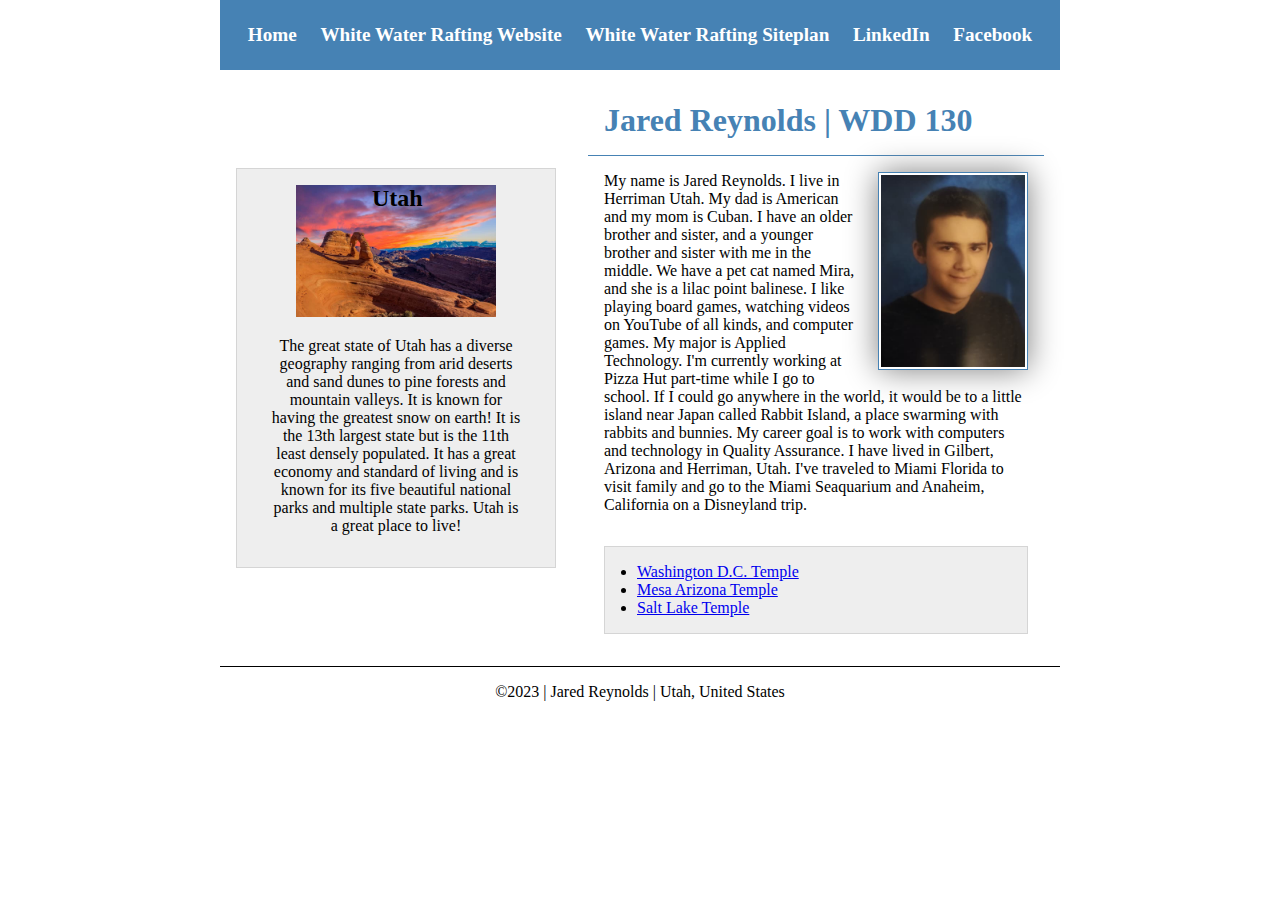
<file: index.html>
<!DOCTYPE html>

<html lang="en-US">
    <head>
        <meta charset="utf-8">
        <meta name="viewport" content="width=device-width,initial-scale=1.0">
        <title>Jared Reynolds | WDD 130</title>
        <meta name="description" content="The home page for the WDD 130 class, with a brief description of the author (me, Jared Reynolds) and links to the rafting site and siteplan">
        <meta name="author" content="Jared Reynolds">
        <link rel="stylesheet" href="styles/styles.css">
    </head>
    <body>
        <header>
            <nav>
                <a href="#">Home</a>
                <a href="wwr/">White Water Rafting Website</a>
                <a href="wwr/site-plan-rafting.html">White Water Rafting Siteplan</a>
                <a href="https://www.linkedin.com/">LinkedIn</a>
                <a href="https://www.facebook.com">Facebook</a>
            </nav>
        </header>
        <div class="grid">
            <main>
                <h1>Jared Reynolds | WDD 130</h1>
                <img src="images/profile.jpg" alt="Jared Reynolds" width="200">
                <p>My name is Jared Reynolds. I live in Herriman Utah. My dad is American and my mom is Cuban. 
                    I have an older brother and sister, and a younger brother and sister with me in the middle. 
                    We have a pet cat named Mira, and she is a lilac point balinese. 
                    I like playing board games, watching videos on YouTube of all kinds, and computer games. 
                    My major is Applied Technology. I'm currently working at Pizza Hut part-time while I go to school. 
                    If I could go anywhere in the world, it would be to a little island near Japan called Rabbit Island, a place swarming with rabbits and bunnies. 
                    My career goal is to work with computers and technology in Quality Assurance. 
                    I have lived in Gilbert, Arizona and Herriman, Utah. 
                    I've traveled to Miami Florida to visit family and go to the Miami Seaquarium and Anaheim, California on a Disneyland trip.</p>
                <ul class="box">
                    <li><a href="https://www.churchofjesuschrist.org/temples/details/washington-d.c.-temple?lang=eng" target="_blank">Washington D.C. Temple</a></li>
                    <li><a href="https://www.churchofjesuschrist.org/temples/details/mesa-arizona-temple?lang=eng" target="_blank">Mesa Arizona Temple</a></li>
                    <li><a href="https://www.churchofjesuschrist.org/temples/details/salt-lake-temple?lang=eng" target="_blank">Salt Lake Temple</a></li>
                </ul>
            </main>
            <aside class="box">
                <h2>Utah</h2>
                <img src="images/utah.jpg" alt="Delicate Arch at the Utah Arches National Park.">
                <p>The great state of Utah has a diverse geography ranging from arid deserts and sand dunes to pine forests and mountain valleys. 
                    It is known for having the greatest snow on earth! It is the 13th largest state but is the 11th least densely populated.
                    It has a great economy and standard of living and is known for its five beautiful national parks and multiple state parks. 
                    Utah is a great place to live!</p>
            </aside>
        </div>
        <footer>
            <p>©2023 | Jared Reynolds | Utah, United States</p>
        </footer>
    </body>
<!-- Date last modified: 05/07/2023 -->
</html>
</file>
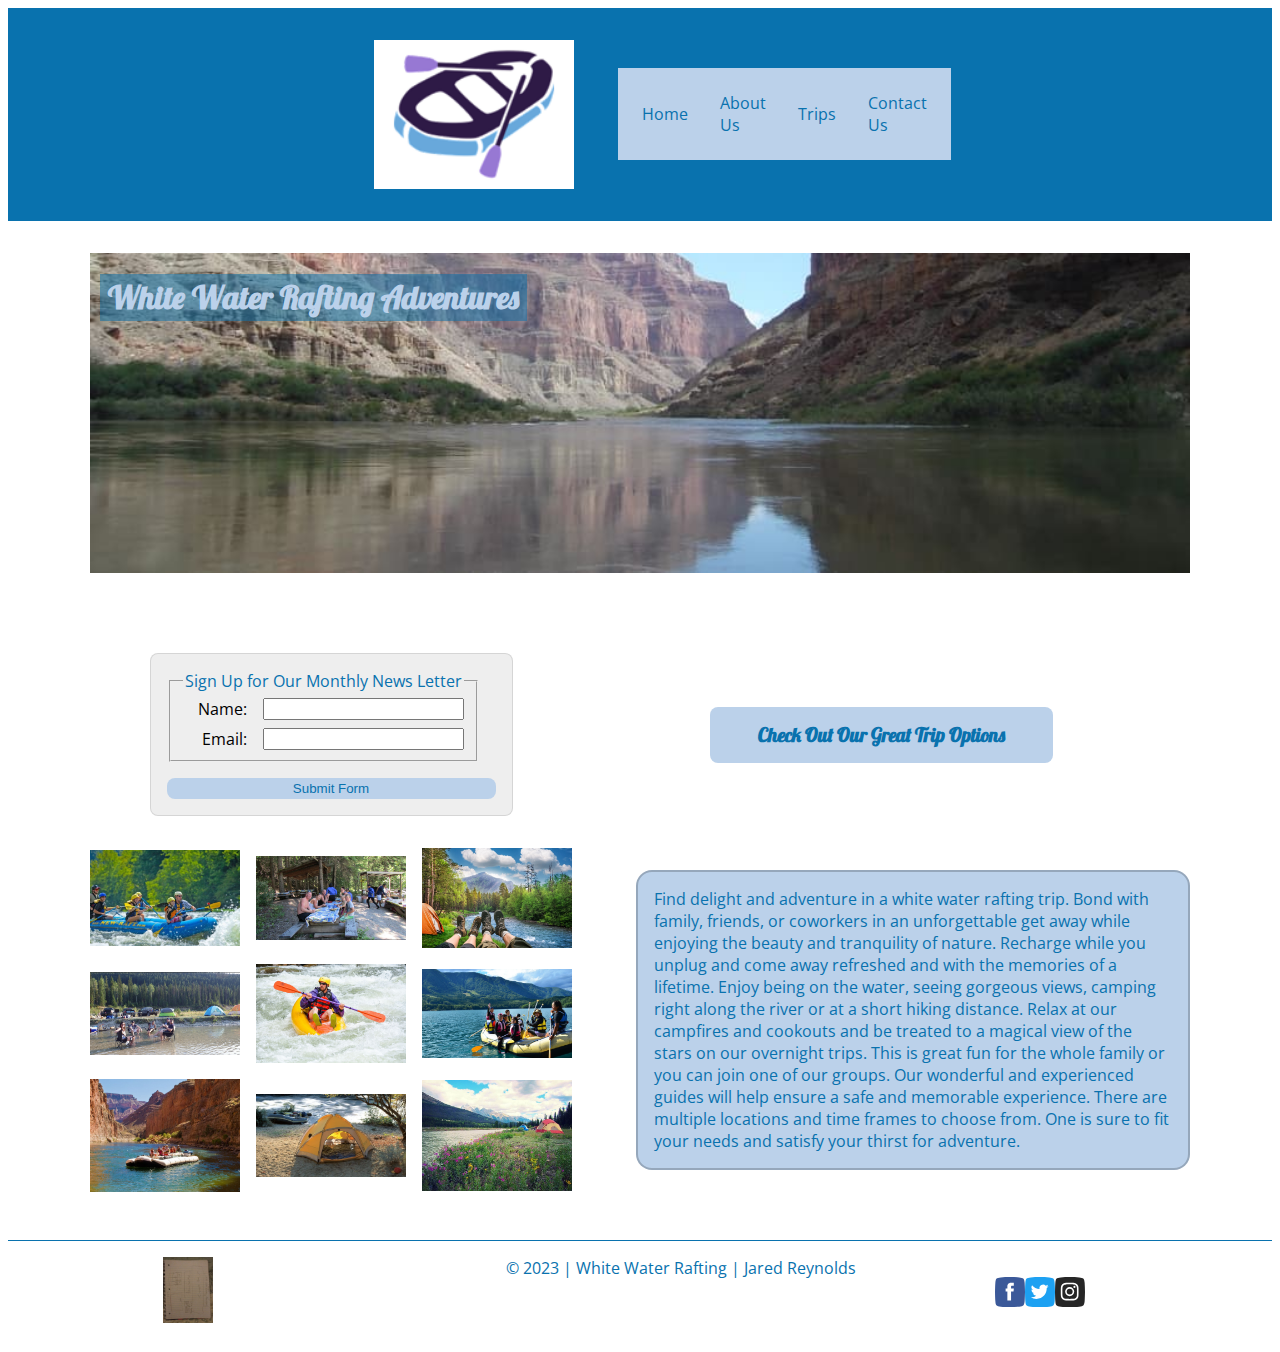
<file: wwr/index.html>
<!DOCTYPE html>

<html lang="en-US">
    <head>
        <meta charset="utf-8">
        <meta name="viewport" content="width=device-width, initial-scale=1.0">
        <title>White Water Rafting | About Us</title>
        <meta name="description" content="page to learn a little more about us">
        <meta name="author" content="Jared Reynolds">
        <link rel="stylesheet" href="styles/rafting.css">
    </head>
    <body>
        <header>
            <img src="images/logo.png" alt="Rafting Site Logo" class="logo">
            <nav>
                <a href="index.html">Home</a>
                <a href="about.html">About Us</a>
                <a href="trips.html">Trips</a>
                <a href="contact.html">Contact Us</a>
            </nav>
        </header>
        <main>
            <div class="hero">
                <img src="images/hero-img.jpg" alt="Wide River Surounded by Plateus">
                <h1>White Water Rafting Adventures</h1>
            </div>
            <div class="home-grid">
                <form>
                    <fieldset class="newsletter-signup">
                        <legend>Sign Up for Our Monthly News Letter</legend>

                        <label for="users-name">Name:</label>
                        <input type="text" id="users-name" name="users-name">

                        <label for="users-email">Email:</label>
                        <input type="email" id="users-email" name="users-email">
                    </fieldset>

                    <button type="submit">Submit Form</button>
                </form>
                <div class="call-to-action">
                <a href="trips.html">Check Out Our Great Trip Options</a>
                </div>
                <div class="image-grid">
                    <img src="images/rafting-grid1.jpg" alt="Rafting Images i will end you i will end you i will end you i will end you i will end you i will end you i will end you i will end you i will end you i will end you i will end you i will end you i will end you i will end you i will end you i will end you i will end you i will end you i will end you i will end you i will end you i will end you i will end you i will end you i will end you i will end you">
                    <img src="images/rafting-grid2.jpg" alt="Rafting Images i will end you i will end you i will end you i will end you i will end you i will end you i will end you i will end you i will end you i will end you i will end you i will end you i will end you i will end you i will end you i will end you i will end you i will end you i will end you i will end you i will end you i will end you i will end you i will end you i will end you i will end you">
                    <img src="images/rafting-grid3.jpg" alt="Rafting Images i will end you i will end you i will end you i will end you i will end you i will end you i will end you i will end you i will end you i will end you i will end you i will end you i will end you i will end you i will end you i will end you i will end you i will end you i will end you i will end you i will end you i will end you i will end you i will end you i will end you i will end you">
                    <img src="images/rafting-grid4.jpg" alt="Rafting Images i will end you i will end you i will end you i will end you i will end you i will end you i will end you i will end you i will end you i will end you i will end you i will end you i will end you i will end you i will end you i will end you i will end you i will end you i will end you i will end you i will end you i will end you i will end you i will end you i will end you i will end you">
                    <img src="images/rafting-grid5.jpg" alt="Rafting Images i will end you i will end you i will end you i will end you i will end you i will end you i will end you i will end you i will end you i will end you i will end you i will end you i will end you i will end you i will end you i will end you i will end you i will end you i will end you i will end you i will end you i will end you i will end you i will end you i will end you i will end you">
                    <img src="images/rafting-grid6.jpg" alt="Rafting Images i will end you i will end you i will end you i will end you i will end you i will end you i will end you i will end you i will end you i will end you i will end you i will end you i will end you i will end you i will end you i will end you i will end you i will end you i will end you i will end you i will end you i will end you i will end you i will end you i will end you i will end you">
                    <img src="images/rafting-grid7.jpg" alt="Rafting Images i will end you i will end you i will end you i will end you i will end you i will end you i will end you i will end you i will end you i will end you i will end you i will end you i will end you i will end you i will end you i will end you i will end you i will end you i will end you i will end you i will end you i will end you i will end you i will end you i will end you i will end you">
                    <img src="images/rafting-grid8.jpg" alt="Rafting Images i will end you i will end you i will end you i will end you i will end you i will end you i will end you i will end you i will end you i will end you i will end you i will end you i will end you i will end you i will end you i will end you i will end you i will end you i will end you i will end you i will end you i will end you i will end you i will end you i will end you i will end you">
                    <img src="images/rafting-grid9.jpg" alt="Rafting Images i will end you i will end you i will end you i will end you i will end you i will end you i will end you i will end you i will end you i will end you i will end you i will end you i will end you i will end you i will end you i will end you i will end you i will end you i will end you i will end you i will end you i will end you i will end you i will end you i will end you i will end you">
                </div>
                <p>Find delight and adventure in a white water rafting trip.
                    Bond with family, friends, or coworkers in an unforgettable get away while enjoying the beauty and tranquility of nature.
                    Recharge while you unplug and come away refreshed and with the memories of a lifetime.
                    Enjoy being on the water,  seeing gorgeous views, camping right along the river or at a short hiking distance.
                    Relax at our campfires and cookouts and be treated to a magical view of the stars on our overnight trips.
                    This is great fun for the whole family or you can join one of our groups.
                    Our wonderful and experienced guides will help ensure a safe and memorable experience.
                    There are multiple locations and time frames to choose from.
                    One is sure to fit your needs and satisfy your thirst for adventure.</p>
            </div>
        </main>
        <footer>
            <p>© 2023 | White Water Rafting | Jared Reynolds</p>
            <a href="images/home-wireframe.jpg" target="_blank"><img src="images/home-wireframe.jpg" alt="wireframe"></a>
            <div class="socials">
                <a href="https://facebook.com"><img src="images/facebook.svg" alt="Facebook"></a>
                <a href="https://twitter.com"><img src="images/twitter.svg" alt="Twitter"></a>
                <a href="https://instagram.com"><img src="images/instagram.svg" alt="Instagram"></a>
            </div>
        </footer>
    </body>
</html>
</file>
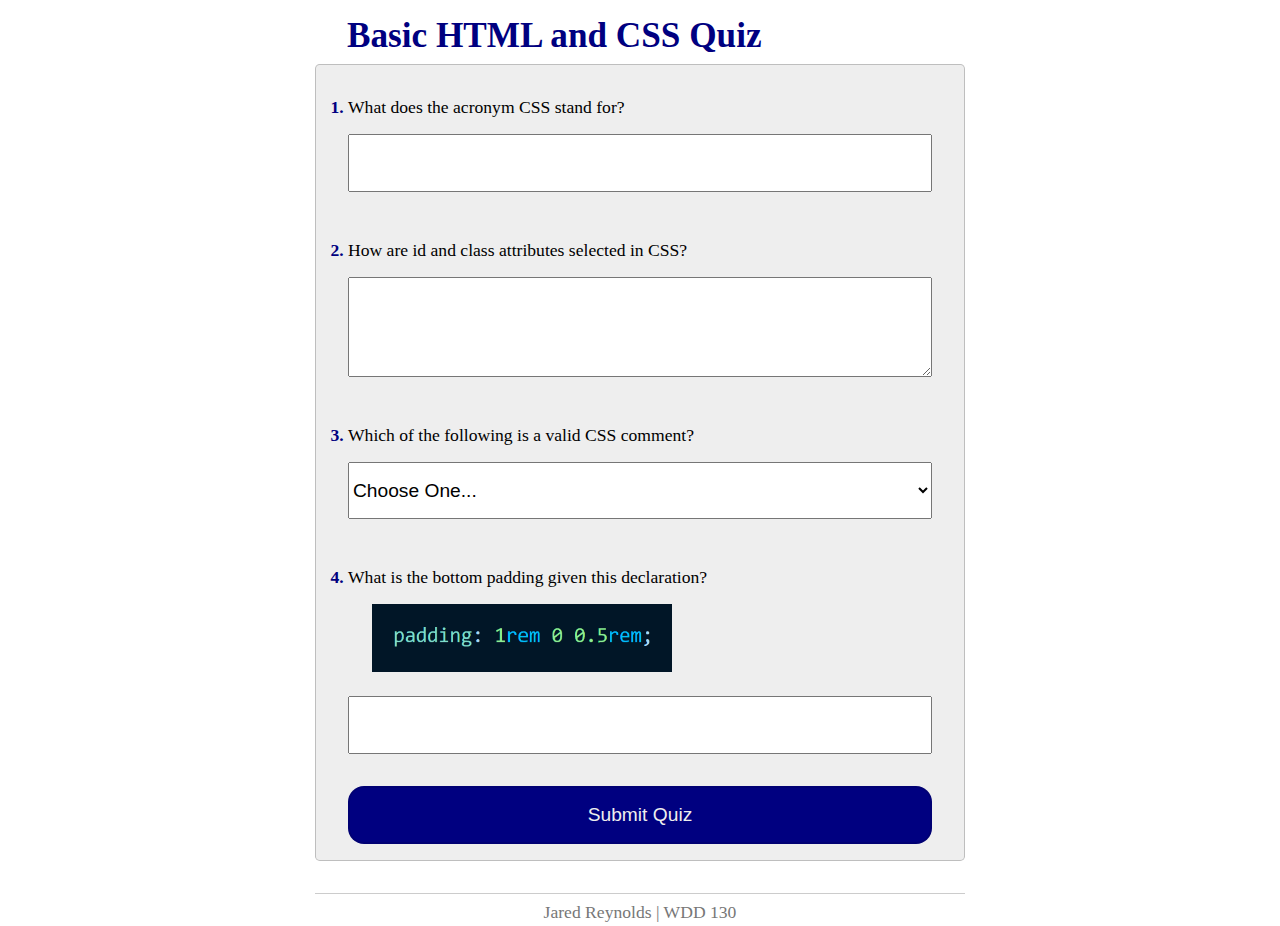
<file: quiz.html>
<!DOCTYPE html>

<html lang="en-US">
    <head>
        <meta charset="utf-8">
        <meta name="viewport" content="width=device-width, initial-scale=1.0">
        <title>HTML/CSS Quiz | WDD 130</title>
        <meta name="description" content="A small quiz on HTML and CSS">
        <meta name="author" content="Jared Reynolds">
        <link rel="stylesheet" href="styles/quiz.css">
    </head>
    <body>
        <header>
            <h1>Basic HTML and CSS Quiz</h1>
        </header>

        <main>
            <form>

                <ol>
                    <li>
                        <div class="form">
                            <label for="q1">What does the acronym CSS stand for?</label>
                            <input type="text" id="q1" name="q1">
                        </div>
                    </li>

                    <li>
                        <div class="form">
                            <label for="q2">How are id and class attributes selected in CSS?</label>
                            <textarea id="q2" name="q2" rows="3"></textarea>
                        </div>
                    </li>

                    <li>
                        <div class="form">
                            <label for="q3">Which of the following is a valid CSS comment?</label>
                            <select id="q3" name="q3">
                                <option value="" selected disabled>Choose One...</option>
                                <option value="python comment"># Comment</option>
                                <option value="c sharp comment">// Comment</option>
                                <option value="css comment">/* Comment */</option>
                            </select>
                        </div>
                    </li>

                    <li>
                        <div class="form">
                            <label for="q4">What is the bottom padding given this declaration?</label>
                            <img src="images/padding.png" alt="padding: 1rem 0 0.5rem;">
                            <input type="number" id="q4" name="q4">
                        </div>
                    </li>
                </ol>

                <button type="submit">Submit Quiz</button>

            </form>
        </main>

        <footer>
            Jared Reynolds | WDD 130
        </footer>
    </body>
</html>
</file>
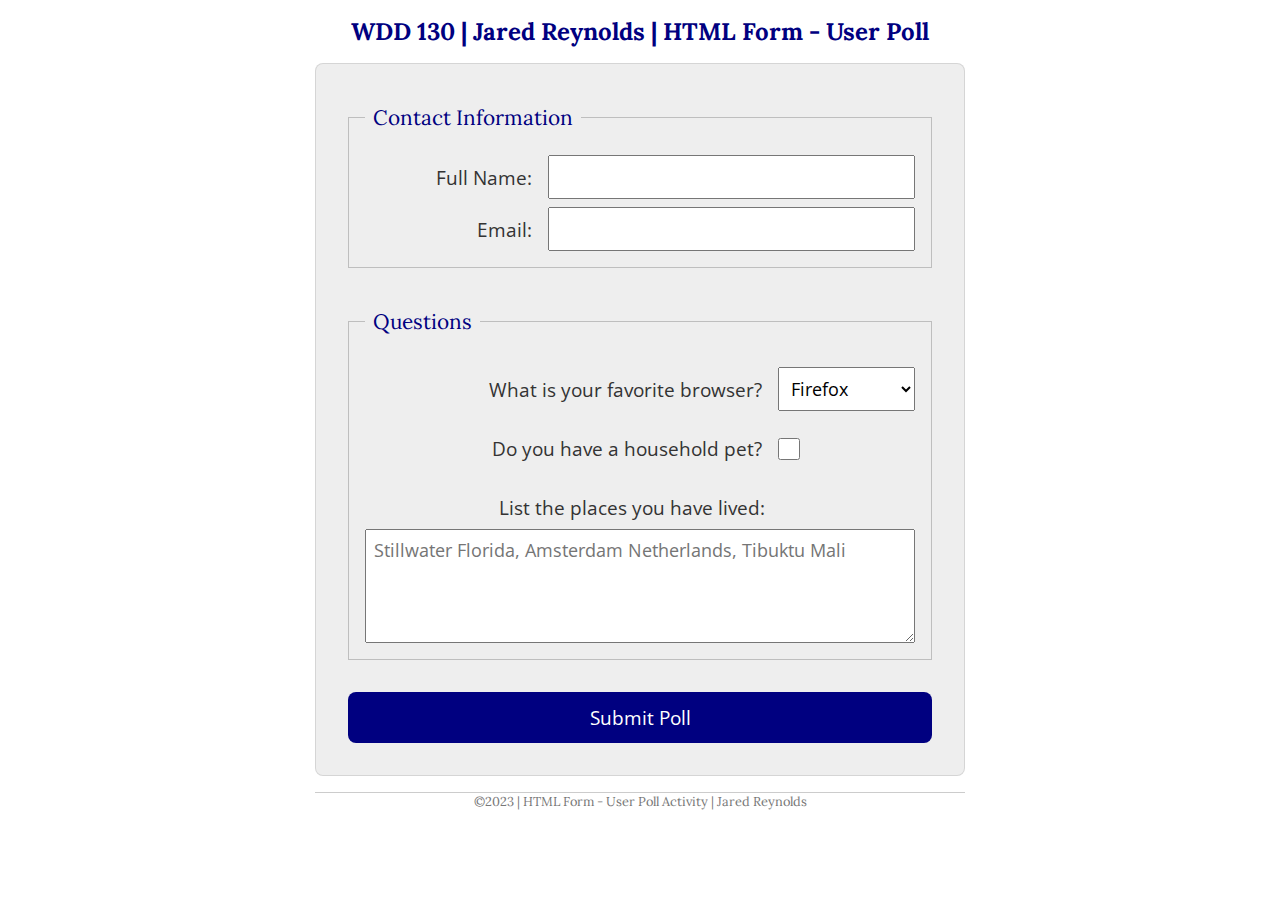
<file: week05/poll-form.html>
<!DOCTYPE html>

<html lang="en-US">
    <head>
        <meta charset="utf-8">
        <meta name="viewport" content="width=device-width, initial-scale=1.0">
        <title>WDD 130 | HTML Form - User Poll</title>
        <meta name="description" content="An example site using the form element">
        <meta name="author" content="Jared Reynolds">
        <link rel="stylesheet" href="styles/poll-form.css">
    </head>
    <body>
        <header>
            <h1>WDD 130 | Jared Reynolds | HTML Form - User Poll</h1>
        </header>
        <main>
            <form>
                <fieldset>
                    <legend>Contact Information</legend>
                    
                    <div class="form-item column2">
                    <label for="fullname">Full Name:</label>
                    <input type="text" id="fullname" name="fullname">
                    </div>
                    
                    <div class="form-item column2">
                    <label for="useremail">Email:</label>
                    <input type="email" id="useremail" name="useremail">
                    </div>
                    
                </fieldset>
                <fieldset>
                    <legend>Questions</legend>
                    
                    <div class="form-item column1">
                    <label for="browser">What is your favorite browser?</label>
                    <select id="browser" name="browser">
                        <option value="firefox">Firefox</option>
                        <option value="chrome">Chrome</option>
                        <option value="edge">Edge</option>
                        <option value="other">other</option>
                    </select>
                    </div>
                    
                    <div class="form-item column1">
                    <label for="pet">Do you have a household pet?</label>
                    <input type="checkbox" id="pet" name="pet">
                    </div>
                    
                    <label for="feedback">List the places you have lived:</label>
                    <textarea id="feedback" name="feedback" rows="4" placeholder="Stillwater Florida, Amsterdam Netherlands, Tibuktu Mali"></textarea>

                </fieldset>

                <button type="submit">Submit Poll</button>
            </form>
        </main>
        <footer>
            ©2023 | HTML Form - User Poll Activity | Jared Reynolds
        </footer>
    </body>
</html>
</file>
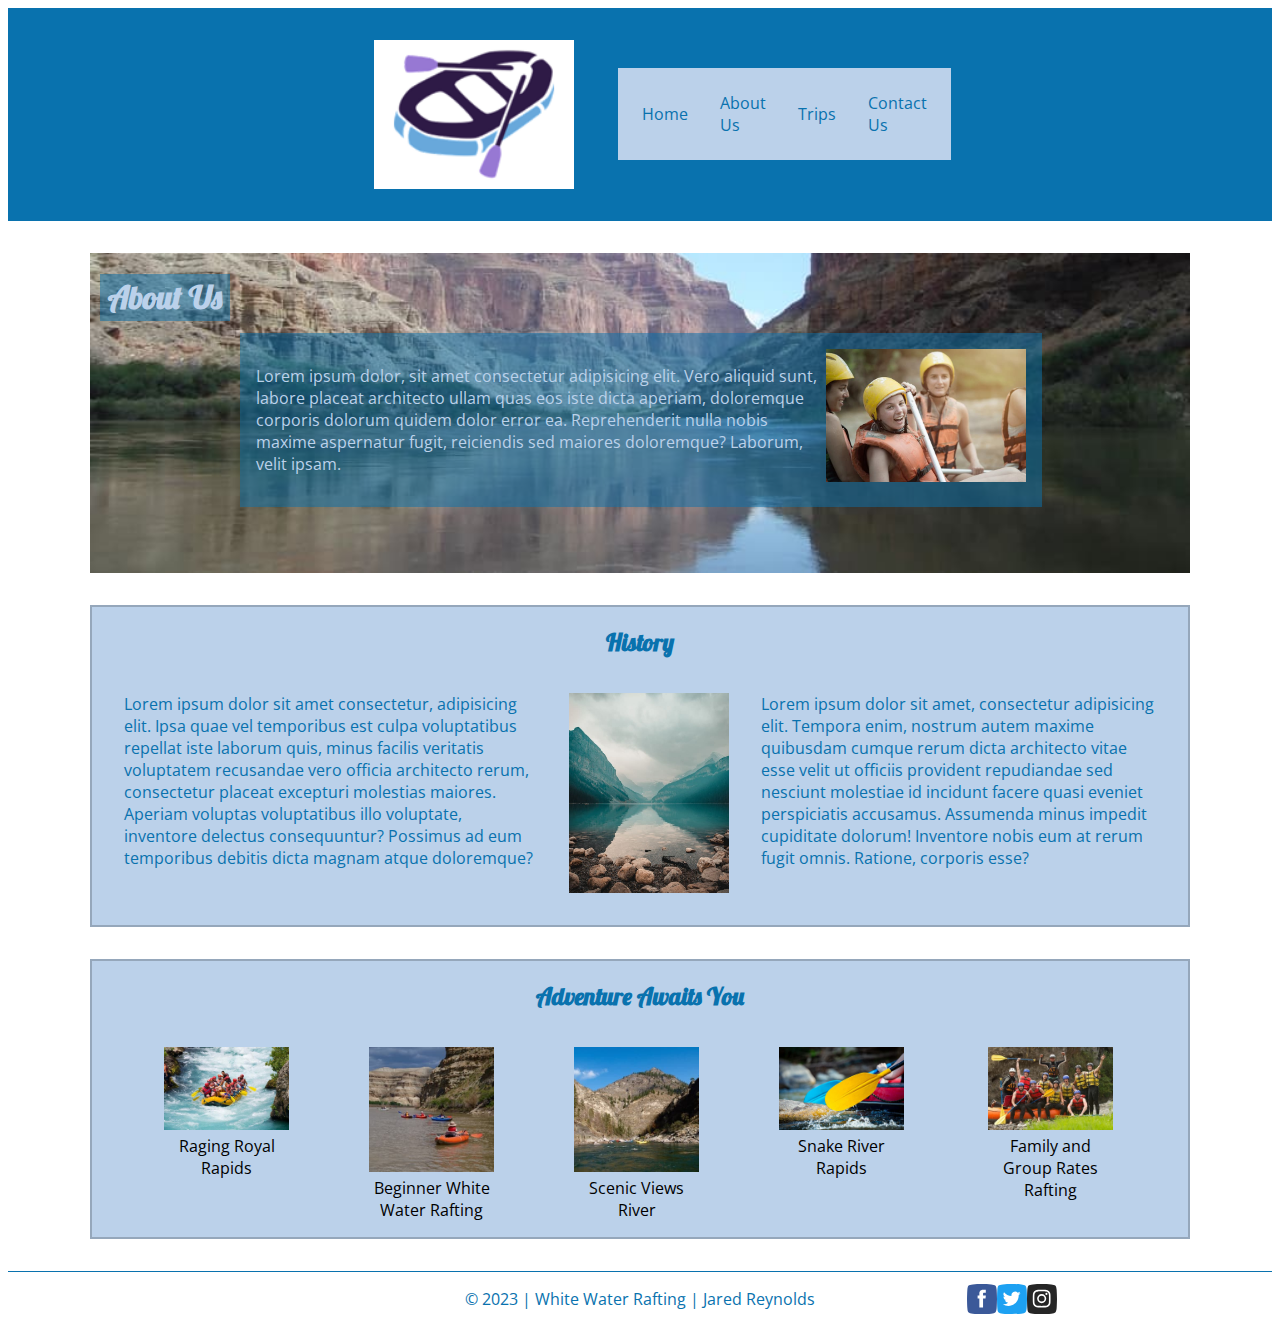
<file: wwr/about.html>
<!DOCTYPE html>

<html lang="en-US">
    <head>
        <meta charset="utf-8">
        <meta name="viewport" content="width=device-width, initial-scale=1.0">
        <title>White Water Rafting | About Us</title>
        <meta name="description" content="page to learn a little more about us">
        <meta name="author" content="Jared Reynolds">
        <link rel="stylesheet" href="styles/rafting.css">
    </head>
    <body>
        <header>
            <img src="images/logo.png" alt="Rafting Site Logo" class="logo">
            <nav>
                <a href="index.html">Home</a>
                <a href="about.html">About Us</a>
                <a href="trips.html">Trips</a>
                <a href="contact.html">Contact Us</a>
            </nav>
        </header>
        <main>
            <div class="hero">
                <img src="images/hero-img.jpg" alt="Wide River Surounded by Plateus">
                <h1>About Us</h1>
                <article>
                    <img src="images/happy-rafter.jpg" alt="Happy Rafter">
                    <p>Lorem ipsum dolor, sit amet consectetur adipisicing elit. Vero aliquid sunt, labore placeat architecto ullam quas eos iste dicta aperiam, doloremque corporis dolorum quidem dolor error ea. Reprehenderit nulla nobis maxime aspernatur fugit, reiciendis sed maiores doloremque? Laborum, velit ipsam.</p>
                </article>
            </div>
            <section class="history">
                <h2>History</h2>
                <p>Lorem ipsum dolor sit amet consectetur, adipisicing elit.
                     Ipsa quae vel temporibus est culpa voluptatibus repellat iste laborum quis, minus facilis veritatis voluptatem recusandae vero officia architecto rerum, consectetur placeat excepturi molestias maiores.
                     Aperiam voluptas voluptatibus illo voluptate, inventore delectus consequuntur?
                     Possimus ad eum temporibus debitis dicta magnam atque doloremque?</p>
                <img src="images/mountain-scenery2.jpg" alt="Mountain Scenery">
                <p>Lorem ipsum dolor sit amet, consectetur adipisicing elit.
                     Tempora enim, nostrum autem maxime quibusdam cumque rerum dicta architecto vitae esse velit ut officiis provident repudiandae sed nesciunt molestiae id incidunt facere quasi eveniet perspiciatis accusamus.
                     Assumenda minus impedit cupiditate dolorum!
                     Inventore nobis eum at rerum fugit omnis.
                     Ratione, corporis esse?</p>
            </section>
            <section class="adventure">
                <h2>Adventure Awaits You</h2>
                <div class="adventure-flex">
                    <figure>
                        <img src="images/rapids.jpg" alt="Rapids">
                        <figcaption>Raging Royal Rapids</figcaption>
                    </figure>
                    <figure>
                        <img src="images/peaceful-rapids.jpg" alt="Peaceful Rapids">
                        <figcaption>Beginner White Water Rafting</figcaption>
                    </figure>
                    <figure>
                        <img src="images/mountain-scenery1.jpg" alt="Mountain Scenery">
                        <figcaption>Scenic Views River</figcaption>
                    </figure>
                    <figure>
                        <img src="images/oar-close-up.jpg" alt="Oar Close Up">
                        <figcaption>Snake River Rapids</figcaption>
                    </figure>
                    <figure>
                        <img src="images/group-photo.jpg" alt="Group Photo">
                        <figcaption>Family and Group Rates Rafting</figcaption>
                    </figure>
                </div>
            </section>
        </main>
        <footer>
            <p>© 2023 | White Water Rafting | Jared Reynolds</p>
            <div class="socials">
            <a href="https://facebook.com"><img src="images/facebook.svg" alt="Facebook"></a>
            <a href="https://twitter.com"><img src="images/twitter.svg" alt="Twitter"></a>
            <a href="https://instagram.com"><img src="images/instagram.svg" alt="Instagram"></a>
            </div>
        </footer>
    </body>
</html>
</file>
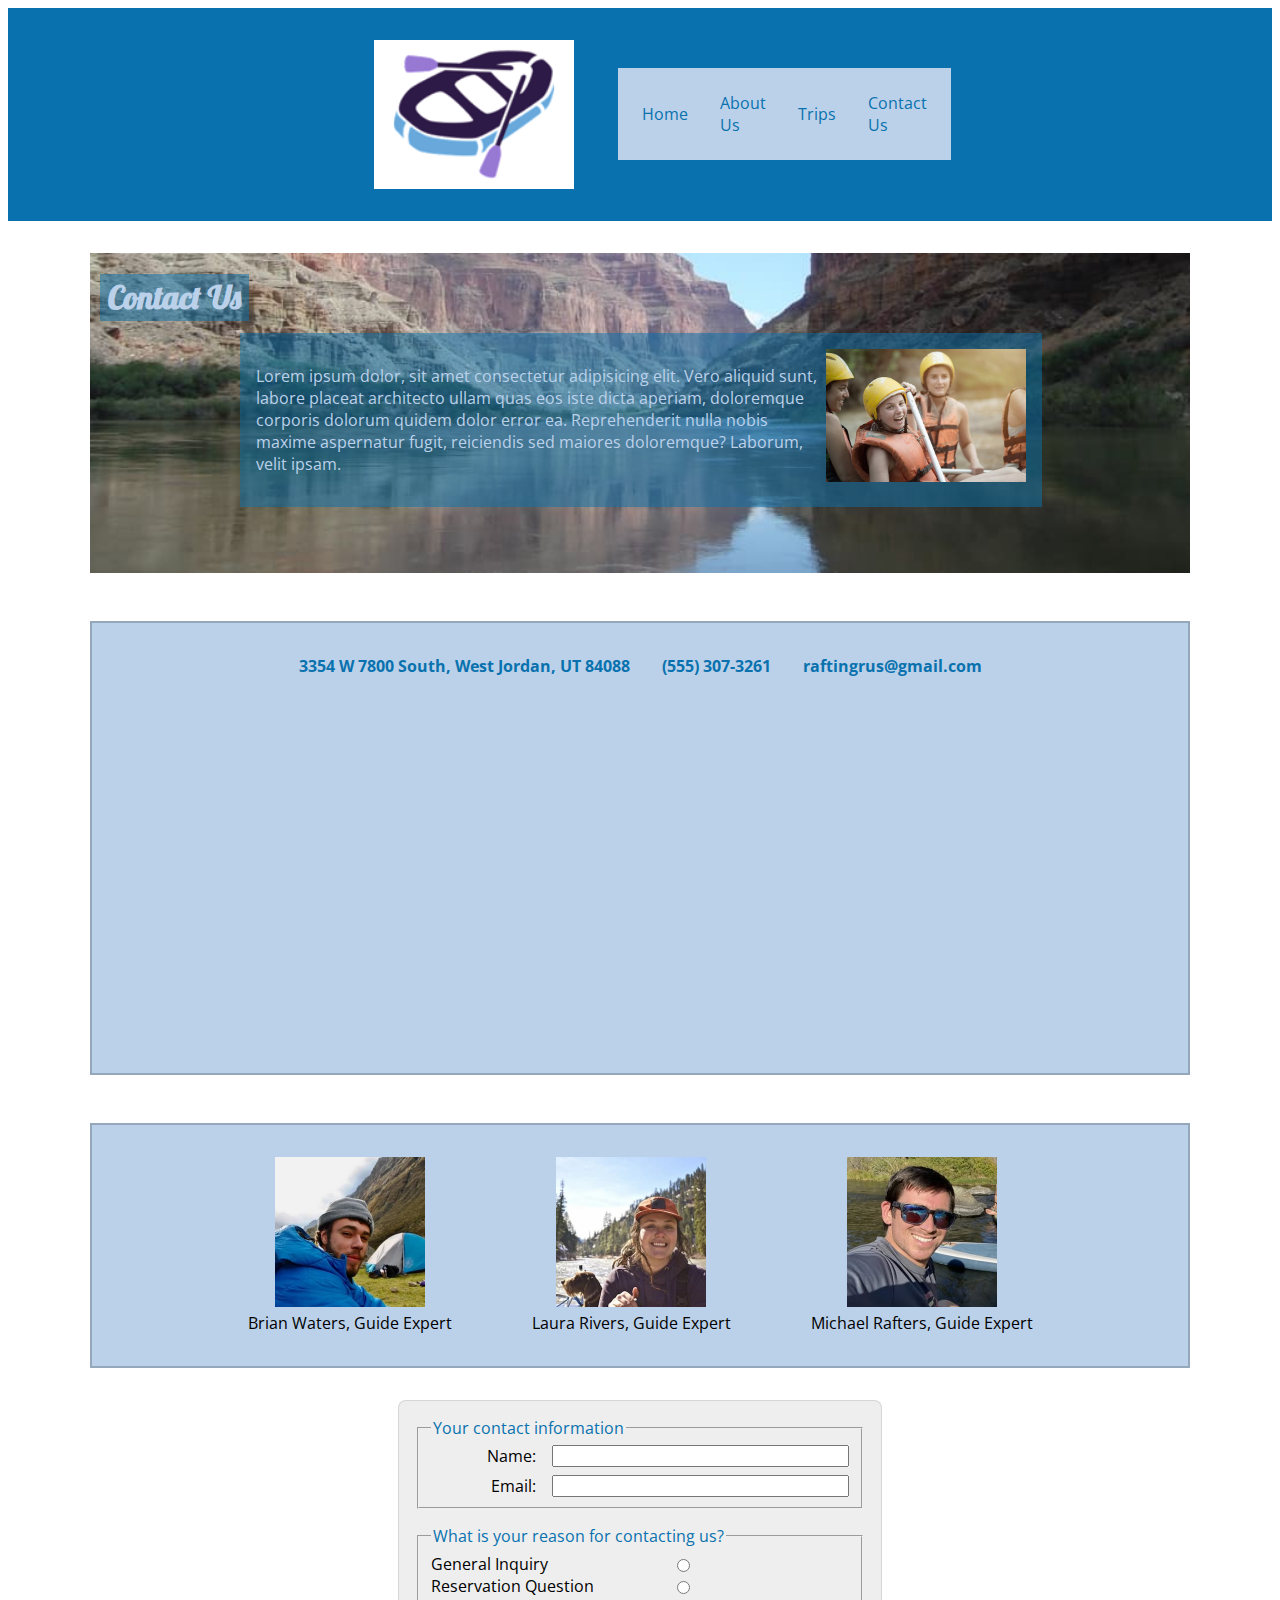
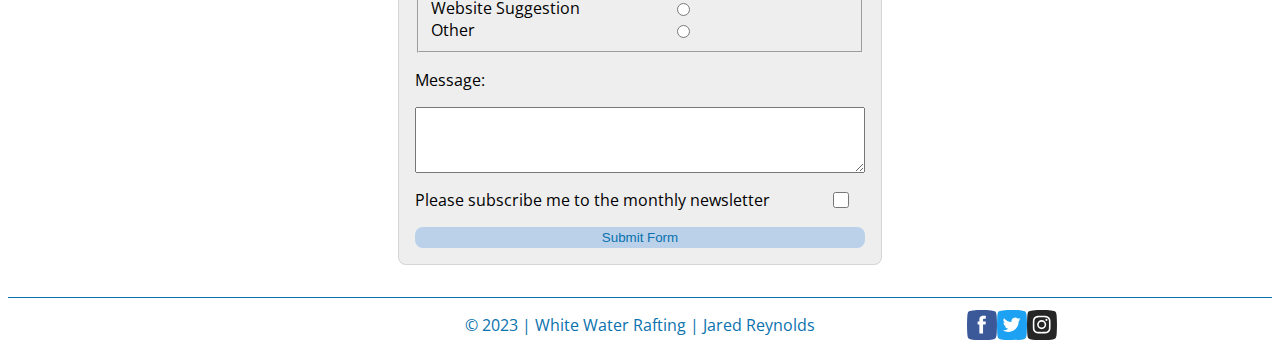
<file: wwr/contact.html>
<!DOCTYPE html>

<html lang="en-US">
    <head>
        <meta charset="utf-8">
        <meta name="viewport" content="width=device-width, initial-scale=1.0">
        <title>White Water Rafting | Contact Us</title>
        <meta name="description" content="Do you need any help? Contact us here.">
        <meta name="author" content="Jared Reynolds">
        <link rel="stylesheet" href="styles/rafting.css">
    </head>
    <body>
        <header>
            <img src="images/logo.png" alt="Rafting Site Logo" class="logo">
            <nav>
                <a href="index.html">Home</a>
                <a href="about.html">About Us</a>
                <a href="trips.html">Trips</a>
                <a href="contact.html">Contact Us</a>
            </nav>
        </header>
        <main>
            <div class="hero">
                <img src="images/hero-img.jpg" alt="Wide River Surounded by Plateus">
                <h1>Contact Us</h1>
                <article>
                    <img src="images/happy-rafter.jpg" alt="Happy Rafter">
                    <p>Lorem ipsum dolor, sit amet consectetur adipisicing elit. Vero aliquid sunt, labore placeat architecto ullam quas eos iste dicta aperiam, doloremque corporis dolorum quidem dolor error ea. Reprehenderit nulla nobis maxime aspernatur fugit, reiciendis sed maiores doloremque? Laborum, velit ipsam.</p>
                </article>
            </div>
            <div class="company-contact">
                <div class="text">
                <p>3354 W 7800 South, West Jordan, UT 84088</p>
                <p>(555) 307-3261</p>
                <p>raftingrus@gmail.com</p>
                </div>
                <iframe src="https://www.google.com/maps/embed?pb=!1m14!1m12!1m3!1d3028.901979831322!2d-111.97311382517285!3d40.609986243856476!2m3!1f0!2f0!3f0!3m2!1i1024!2i768!4f13.1!5e0!3m2!1sen!2sus!4v1685496738719!5m2!1sen!2sus" width="400" height="300" style="border:0;" allowfullscreen="" loading="lazy" referrerpolicy="no-referrer-when-downgrade"></iframe>
            </div>
            <div class="happy-employees">
                <figure>
                    <img src="images/happy-employee1.jpg" alt="Happy Employee">
                    <figcaption>Brian Waters, Guide Expert</figcaption>
                </figure>
                <figure>
                    <img src="images/happy-employee2.jpg" alt="Happy Employee">
                    <figcaption>Laura Rivers, Guide Expert</figcaption>
                </figure>
                <figure>
                    <img src="images/happy-employee3.jpg" alt="Happy Employee">
                    <figcaption>Michael Rafters, Guide Expert</figcaption>
                </figure>
            </div>
            <form>
                <fieldset class="contact-information">
                    <legend>Your contact information</legend>

                    <label for="users-name">Name:</label>
                    <input type="text" id="users-name" name="users-name">

                    <label for="users-email">Email:</label>
                    <input type="email" id="users-email" name="users-email">
                </fieldset>

                <fieldset class="contact-reason">
                    <legend>What is your reason for contacting us?</legend>

                    <label for="general-inquiry">General Inquiry</label>
                    <input type="radio" id="general-inquiry" name="reason-for-contacting">
                    <label for="reservation-question">Reservation Question</label>
                    <input type="radio" id="reservation-question" name="reason-for-contacting">
                    <label for="website-suggestion">Website Suggestion</label>
                    <input type="radio" id="website-suggestion" name="reason-for-contacting">
                    <label for="other">Other</label>
                    <input type="radio" id="other" name="reason-for-contacting">
                </fieldset>

                <label for="message">Message:</label>
                <textarea name="message" id="message" rows="4"></textarea>

                <label for="newsletter-subscription">Please subscribe me to the monthly newsletter</label>
                <input type="checkbox" id="newsletter-subscription" name="newsletter-subscription">
                
                <button type="submit">Submit Form</button>
            </form>
        </main>
        <footer>
            <p>© 2023 | White Water Rafting | Jared Reynolds</p>
            <div class="socials">
            <a href="https://facebook.com"><img src="images/facebook.svg" alt="Facebook"></a>
            <a href="https://twitter.com"><img src="images/twitter.svg" alt="Twitter"></a>
            <a href="https://instagram.com"><img src="images/instagram.svg" alt="Instagram"></a>
            </div>
        </footer>
    </body>
</html>
</file>
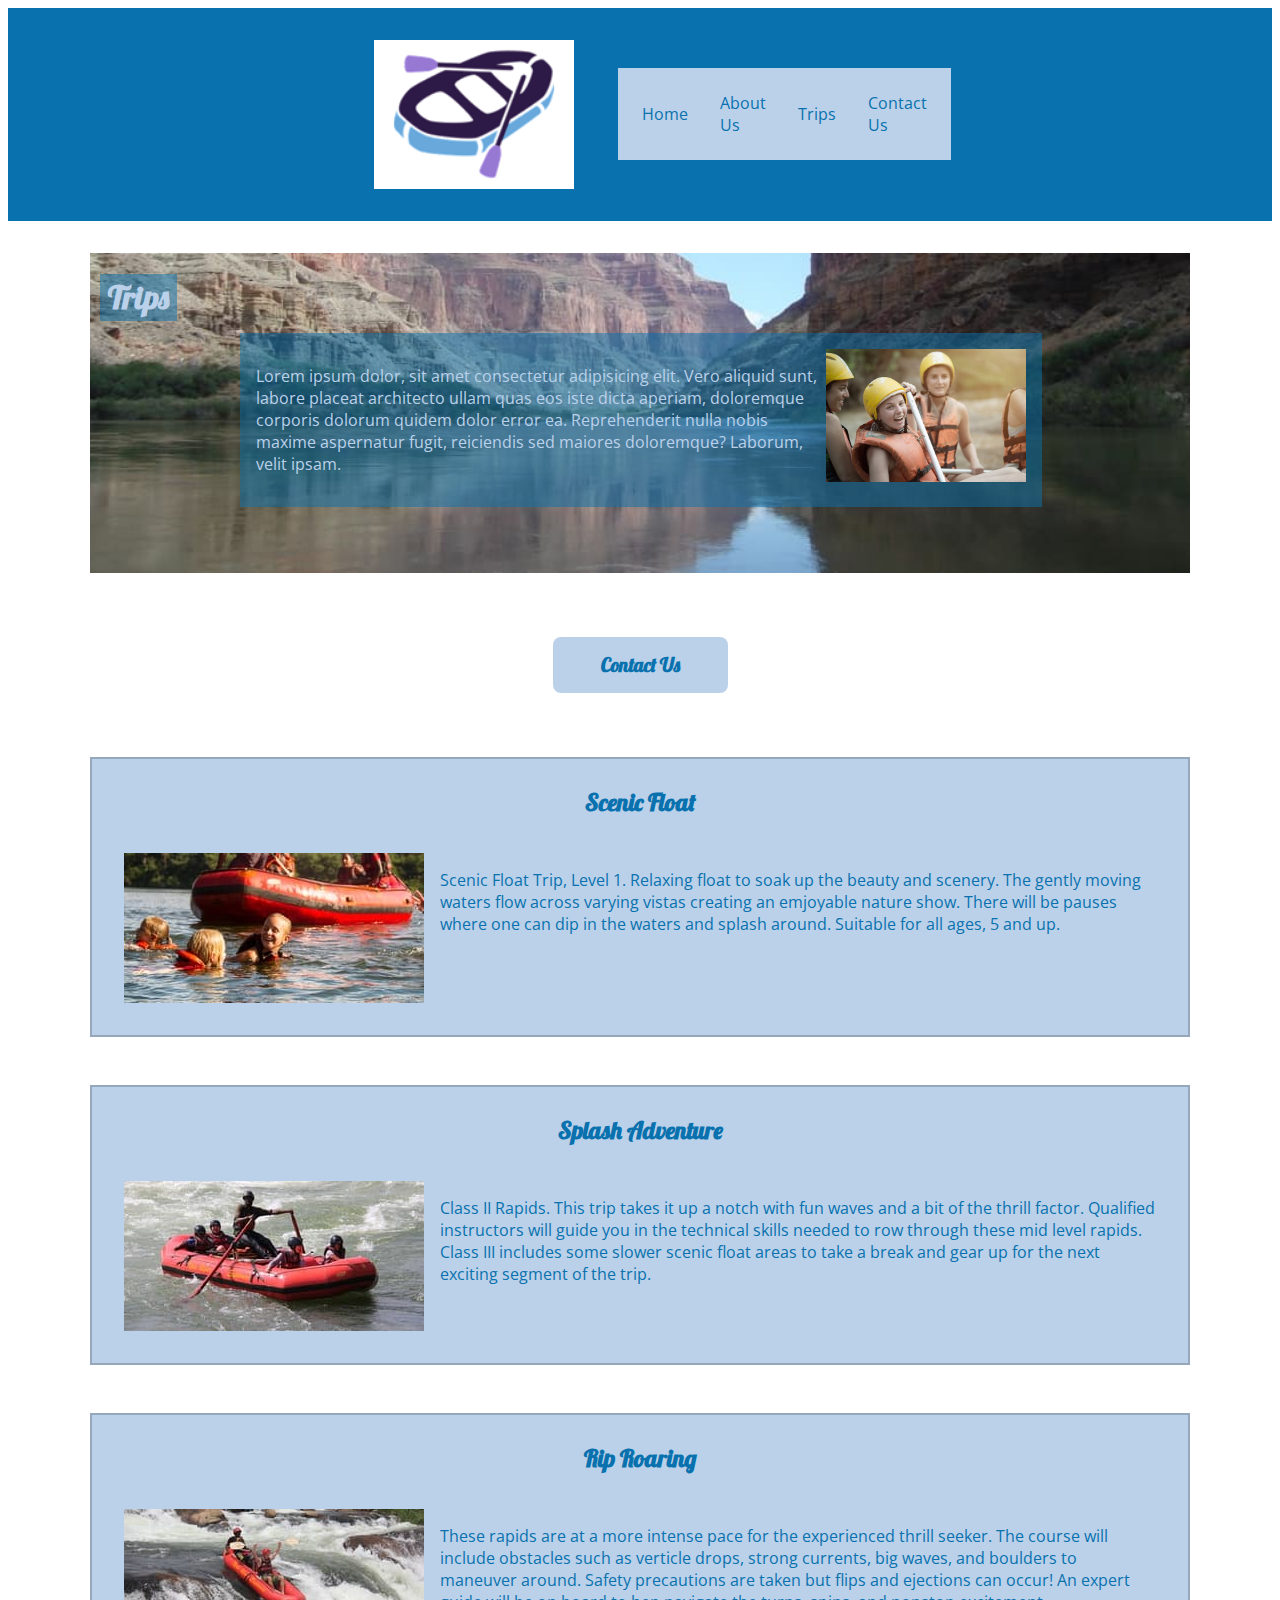
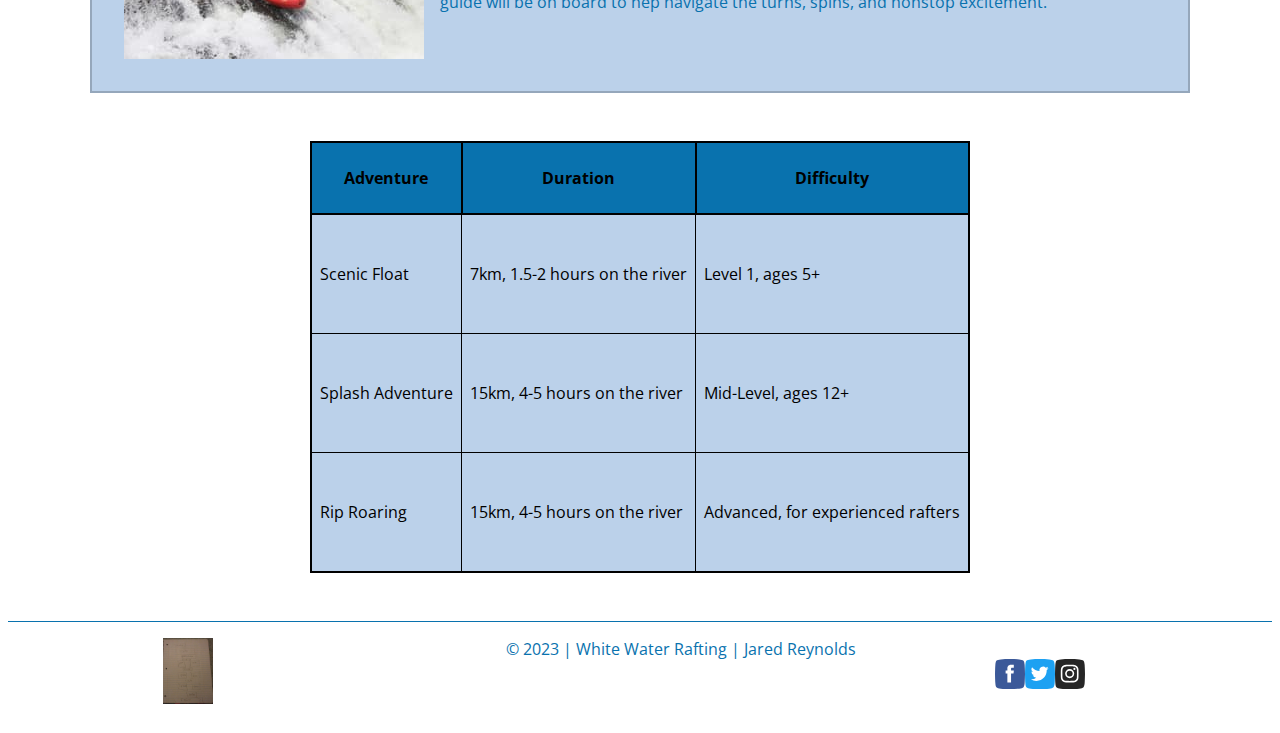
<file: wwr/trips.html>
<!DOCTYPE html>

<html lang="en-US">
    <head>
        <meta charset="utf-8">
        <meta name="viewport" content="width=device-width, initial-scale=1.0">
        <title>White Water Rafting | Trips</title>
        <meta name="description" content="Plan your next adventure here!">
        <meta name="author" content="Jared Reynolds">
        <link rel="stylesheet" href="styles/rafting.css">
    </head>
    <body>
        <header>
            <img src="images/logo.png" alt="Rafting Site Logo" class="logo">
            <nav>
                <a href="index.html">Home</a>
                <a href="about.html">About Us</a>
                <a href="trips.html">Trips</a>
                <a href="contact.html">Contact Us</a>
            </nav>
        </header>
        <main>
            <div class="hero">
                <img src="images/hero-img.jpg" alt="Wide River Surounded by Plateus">
                <h1>Trips</h1>
                <article>
                    <img src="images/happy-rafter.jpg" alt="Happy Rafter">
                    <p>Lorem ipsum dolor, sit amet consectetur adipisicing elit. Vero aliquid sunt, labore placeat architecto ullam quas eos iste dicta aperiam, doloremque corporis dolorum quidem dolor error ea. Reprehenderit nulla nobis maxime aspernatur fugit, reiciendis sed maiores doloremque? Laborum, velit ipsam.</p>
                </article>
            </div>
            <div class="call-to-action">
            <a href="contact.html">Contact Us</a>
            </div>

                <div class="trip">
                    <h2>Scenic Float</h2>
                    <img src="images/adventure1.jpg" alt="Adventure">
                    <p>Scenic Float Trip, Level 1. Relaxing float to soak up the beauty and scenery.
                        The gently moving waters flow across varying vistas creating an emjoyable nature show.
                        There will be pauses where one can dip in the waters and splash around.
                        Suitable for all ages, 5 and up.</p>
                </div>
                <div class="trip">
                    <h2>Splash Adventure</h2>
                    <img src="images/adventure2.jpg" alt="Adventure">
                    <p>Class II Rapids. This trip takes it up a notch with fun waves and a bit of the thrill factor.
                        Qualified instructors will guide you in the technical skills needed to row through these mid level rapids.
                        Class III includes some slower scenic float areas to take a break and gear up for the next exciting segment of the trip.</p>
                </div>
                <div class="trip">
                    <h2>Rip Roaring</h2>
                    <img src="images/adventure3.jpg" alt="Adventure">
                    <p>These rapids are at a more intense pace for the experienced thrill seeker.
                        The course will include obstacles such as verticle drops, strong currents, big waves, and boulders to maneuver around.
                        Safety precautions are taken but flips and ejections can occur!
                        An expert guide will be on board to hep navigate the turns, spins, and nonstop excitement.</p>
                </div>
                <table>
                    <thead>
                        <tr>
                            <th>Adventure</th>
                            <th>Duration</th>
                            <th>Difficulty</th>
                        </tr>
                    </thead>
                    <tbody>
                        <tr>
                            <td>Scenic Float</td>
                            <td>7km, 1.5-2 hours on the river </td>
                            <td>Level 1, ages 5+</td>
                        </tr>
                        <tr>
                            <td>Splash Adventure</td>
                            <td>15km, 4-5 hours on the river</td>
                            <td>Mid-Level, ages 12+</td>
                        </tr>
                        <tr>
                            <td>Rip Roaring</td>
                            <td>15km, 4-5 hours on the river</td>
                            <td>Advanced, for experienced rafters</td>
                        </tr>
                    </tbody>
                </table>

        </main>
        <footer>
            <p>© 2023 | White Water Rafting | Jared Reynolds</p>
            <a href="images/trips-wireframe.jpg" target="_blank"><img src="images/trips-wireframe.jpg" alt="wireframe"></a>
            <div class="socials">
            <a href="https://facebook.com"><img src="images/facebook.svg" alt="Facebook"></a>
            <a href="https://twitter.com"><img src="images/twitter.svg" alt="Twitter"></a>
            <a href="https://instagram.com"><img src="images/instagram.svg" alt="Instagram"></a>
            </div>
        </footer>
    </body>
</html>
</file>
<file: styles/styles.css>
* {
    margin: 0;
    padding: 0;
    box-sizing: border-box;
}

main {
    grid-column: 2;
    margin: 1rem;
}

aside {
    width: 20rem;
    text-align: center;
    position: relative;
    grid-column: 1;
    grid-row: 1/2;
}

aside img {
    width: 200px;
    height: auto;
}

aside h2 {
    position: absolute;
    left: 135px;
}

nav {
    background-color: steelblue;
    padding: 1rem;
    display: flex;
    justify-content: space-around;
    align-items: center;
}

nav a {
    color: white;
    display: block;
    padding: 0.5rem;
    text-decoration: none;
    font-size: 1.2rem;
    font-weight: 700;
}

h1 {
    color: steelblue;
    padding: 1rem;
    border-bottom: solid steelblue 1px;
}

 main img {
    width: 150px;
    height: auto;
    border: 1px solid steelblue;
    padding: 2px;
    box-shadow: 0 0 30px gray;
    float: right;
    margin: 1rem;
}

p {
    padding: 1rem;
}

ul li {
    margin-left: 1rem;
}

footer {
    text-align: center;
    border-top: 1px solid black;
    margin-top: 1em;
}

header, .grid, footer {
    max-width: 840px;
    margin: 0 auto;
}

/* Class Selectors */

.box 
{
    margin: 1rem;
    padding: 1rem;
    border: 1px solid rgba(0, 0, 0, 0.1);
    background-color: #eee;
    color: #000;
}

.grid {
    display: grid;
    align-items: center;
}
</file>
<file: wwr/styles/rafting.css>
@import url('https://fonts.googleapis.com/css2?family=Lobster&family=Open+Sans&display=swap');

:root {
    --primary-color: #0972AE;
    --secondary-color: #239589;
    --accent1-color: #B18187;
    --accent2-color: #BBD1EA;

    --heading-font: Lobster, serif;
    --paragraph-font: "Open Sans", serif;

    --nav-background-color: #BBD1EA;
    --nav-link-color: #0972AE;
    --nav-hover-link-color: #BBD1EA;
    --nav-hover-background-color: #239589;
}

body {
    font-family: var(--paragraph-font);
}


main {
    max-width: 1100px;
    margin: 0 auto;
}

h1, h2, h3, h4, h5, h6 {
    font-family: var(--heading-font);
    color: var(--primary-color);
}

h1 {
    position: absolute;
    top: 0;
    left: 10px;
    color: var(--accent2-color);
    background-color: rgba(9, 114, 174, 0.50);
    padding: 0.2rem 0.5rem;
}

p {
    font-family: var(--paragraph-font);
    color: var(--primary-color);
}

a {
    text-decoration: none;
    font-family: var(--paragraph-font);
}

header {
    background-color: var(--primary-color);
    display: grid;
    grid-template-columns: 1fr 1fr 1fr 1fr;
    padding: 2rem;
    align-items: center;
    justify-items: center;
}

header nav {
    grid-column: 3;
    display: flex;
    justify-content: space-around;
    align-items: center;
    background-color: var(--accent2-color);
    padding: 0.5rem;
}

header nav a {
    display: block;
    padding: 1rem;
    background-color: var(--nav-background-color);
    color: var(--nav-link-color);
}

header nav a:hover {
    background-color: var(--nav-hover-background-color);
    color: var(--nav-hover-link-color);
}

table {
    margin: 3rem auto;
    background-color: var(--accent2-color);
    border: 2px black solid;
}

thead {
    background-color: var(--primary-color);
}

th {
    border: 2px black solid;
    padding: 1.5rem 0.5rem;
}

td {
    padding: 3rem 0.5rem;
    border: 1px black solid;
}

table, thead, tbody, tr, th, td {
    border-collapse: collapse;
}

form {
    display: grid;
    border: 1px solid rgba(0, 0, 0, 0.1);
    border-radius: 0.5rem;
    background-color: #eee;
    padding: 1rem;
    max-width: 450px;
    margin: 2rem auto;
    gap: 1rem;
}

legend {
    color: var(--primary-color);
}
 
form textarea {
    grid-column: 1/3;
}

form button {
    grid-column: 1/3;
    padding: 0.2rem;
    background-color: var(--nav-background-color);
    color: var(--nav-link-color);
    border-radius: 0.5rem;
    border: 0;
}

form button:hover {
    color: var(--nav-hover-link-color);
    background-color: var(--nav-hover-background-color);
}

footer img {
    max-width: 30px;
    grid-row: 1;
}

footer img[alt="wireframe"] {
    max-width: 50px;
    width: 50px;
    margin: 1rem;
}

footer a {
    grid-row: 1;
    grid-column: 1;
}

footer p {
    grid-column: 2;
}

footer {
    margin: 0 auto;
    text-align: center;
    border-top: var(--primary-color) solid 1px;
    display: grid;
}


/* Class Selectors */

.socials {
    grid-column: 3;
    align-self: center;
}

.socials img {
    float: left;
}

.logo {
    height: auto;
    width: 200px;
    grid-column: 2;
}

.hero {
    position: relative;
    margin-top: 2rem;
}

.hero img {
    display: block;
    width: 100%;
    height: auto;
}

.hero article img {
    width: 200px;
    height: auto;
    float: right;
}

.hero article {
    position: absolute;
    top: 80px;
    left: 150px;
    width: 70%;
    background-color: rgba(9, 114, 174, 0.50);
    padding: 1rem;
}

.hero p {
    color: var(--accent2-color);
}

.history {
    display: grid;
    border: 2px solid rgba(0, 0, 0, 0.2);
    margin: 2rem auto;
    background-color: var(--accent2-color);
    padding: 0 2rem;
}

.history h2 {
    grid-column: 1/4;
    grid-row: 1;
    justify-self: center;
}

.history img {
    height: 200px;
    width: auto;
    margin: 2rem;
    margin-top: 1rem;
    
}

.adventure {
    text-align: center;
    border: 2px solid rgba(0, 0, 0, 0.2);
    margin: 2rem auto;
    background-color: var(--accent2-color);
    padding: 0 2rem;
}

.adventure-flex {
    display: flex;
}

.adventure img {
    height: auto;
    width: 125px;
}

.contact-information {
    display: grid;
    grid-column: 1/3;
    gap: 0.5rem;
}

.contact-information input {
    grid-column: 2/4;
}

.contact-information label {
    justify-self: end;
    margin-right: 0.5rem;
}

.contact-reason {
    display: grid;
    grid-column: 1/3;
}

.contact-reason label {
    grid-column: 1;
}

.contact-reason input {
    grid-column: 2/4;
    justify-self: start;
}

.newsletter-signup {
    display: grid;
    gap: 0.5rem;
}

.newsletter-signup input {
    grid-column: 2;
}

.newsletter-signup label {
    justify-self: end;
    margin-right: 0.5rem;
}

.happy-employees {
    display: flex;
    background-color: var(--accent2-color);
    border: 2px solid rgba(0, 0, 0, 0.2);
    padding: 1rem;
    justify-content: center;
    text-align: center;
}

.happy-employees img {
    width: 150px;
    height: auto;
}

.company-contact {
    background-color: var(--accent2-color);
    border: 2px solid rgba(0, 0, 0, 0.2);
    margin: 3rem 0;
    padding: 1rem 0 2rem;
    display: grid;
    justify-items: center;
    gap: 3rem;
}

.text {
    display: grid;
    gap: 2rem;
}

.text p {
    grid-row: 1;
    font-weight: 700;
}

.call-to-action {
    text-align: center;
    margin: 5rem 0;
}

.call-to-action a {
    background-color: var(--nav-background-color);
    color: var(--nav-link-color);
    border-radius: 0.5rem;
    padding: 1rem 3rem;
    font-weight: 700;
    font-size: 1.2rem;
    font-family: var(--heading-font);
}

.call-to-action a:hover {
    background-color: var(--nav-hover-background-color);
    color: var(--nav-hover-link-color);
}

.trip {
    display: grid;
    margin: 3rem 0;
    background-color: var(--accent2-color);
    border: 2px solid rgba(0, 0, 0, 0.2);
    padding: 2rem;
    padding-top: 0.5rem;
    gap: 1rem;
}

.trip p {
    grid-column: 2;
}

.trip h2 {
    grid-row: 1;
    grid-column: 1/3;
    justify-self: center;
}

.home-grid {
    display: grid;
    margin: 3rem 0;
}

.home-grid .call-to-action {
    grid-column: 2;
    align-self: center;
}

.home-grid p {
    margin-left: 4rem;
    align-self: center;
    background-color: var(--accent2-color);
    border: 2px solid rgba(0, 0, 0, 0.2);
    padding: 1rem;
    border-radius: 1rem;
}

.image-grid {
    display: grid;
    grid-template-columns: 1fr 1fr 1fr;
    justify-items: center;
    align-items: center;
    gap: 1rem;
}

.image-grid img {
    max-width: 150px;
}
</file>
<file: styles/quiz.css>
* {
    margin: 0;
    padding: 0;
    box-sizing: border-box;
}

header {
    position: relative;
    padding: 1rem 0 0.5rem;
}

h1 {
    position: relative;
    left: 2rem;
}

body {
    max-width: 650px;
    margin: 0 auto;
    color: navy;
    font-size: 1.1rem;
}

footer {
    color: #777;
    border-top: 1px solid #ccc;
    margin-top: 2rem;
    padding-top: 0.5rem;
    text-align: center;
}

form {
    background-color: #eee;
    border: solid 1px rgba(0, 0, 0, 0.2);
    border-radius: 0.3rem;
    padding: 1rem 2rem;
    display: grid;
    gap: 2rem;
}

ol {
    display: grid;
    gap: 2rem;
}

label, input, textarea, select {
    display: block;
    padding: 1rem 0;
}

label {
    color: black;
}

input, textarea, select {
    font-size: 1.2rem;
}

img {
    width: 300px;
    margin: 0 1.5rem 1.5rem;
}

button {
    padding: 1rem;
    font-size: 1.2rem;
    color: #eee;
    background-color: navy;
    border: 2px solid rgba(0, 0, 0, 0.1);
    border-radius: 1rem;
}

button:hover {
    background-color: darkgreen;
}

.form {
    display: grid;
}

ol li::marker {
    font-weight: bold;
}
</file>
<file: week05/styles/poll-form.css>
@import url('https://fonts.googleapis.com/css2?family=Lora&family=Open+Sans&display=swap');



* {
    margin: 0;
    padding: 0;
    box-sizing: border-box;
}

body {
    font-family: Lora, "Open Sans", serif;
    font-size: 1.2em;
    color: #333;
    background: #fff;
}

header {
    margin: 0 auto;
    width: 650px;
}

h1 {
    margin: 1rem;
    font-size: 1.5rem;
    color: navy;
    text-align: center;
}

form {
    width: 650px;
    margin: 0 auto;
    padding: 1rem;
    border: 1px solid rgba(0, 0, 0, 0.1);
    border-radius: 0.5rem;
    background-color: #eee;
    display: grid;
}

fieldset {
    display: grid;
    gap: 0.5rem;
    margin: 1rem;
    border: 1px solid rgba(0, 0, 0, 0.2);
    padding: 1rem;
}

legend {
    padding: 0.5rem;
    color: navy;
    font-size: 1.3rem;
}

label, input, button, select, textarea {
    font-family: "Open Sans", Lora, serif;
}

label {
    text-align: right;
    padding-right: 1rem;
}

input, select, textarea {
    padding: 0.5rem;
    font-size: 1.1rem;
}

input[type="checkbox"] {
    width: 22px;
    height: 22px;
    vertical-align: bottom;
}

button {
    margin: 1rem;
    background-color: navy;
    color: #fff;
    border: none;
    border-radius: 0.5rem;
    padding: 0.75rem;
    font-size: 1.2rem;
}

button:hover {
    background-color: darkgreen;
}

footer {
    margin: 1rem auto 0;
    width: 650px;
    text-align: center;
    font-size: 0.8rem;
    color: #777;
    border-top: 1px solid #ccc;
}

.form-item {
    display: grid;
    align-items: center;
}

.column1 {
    grid-template-columns: 3fr 1fr;
    margin: 0.5rem 0;
}

.column2 {
    grid-template-columns: 1fr 2fr;
}

label[for="feedback"] {
    text-align: center;
    margin-top: 1rem;
}
</file>
